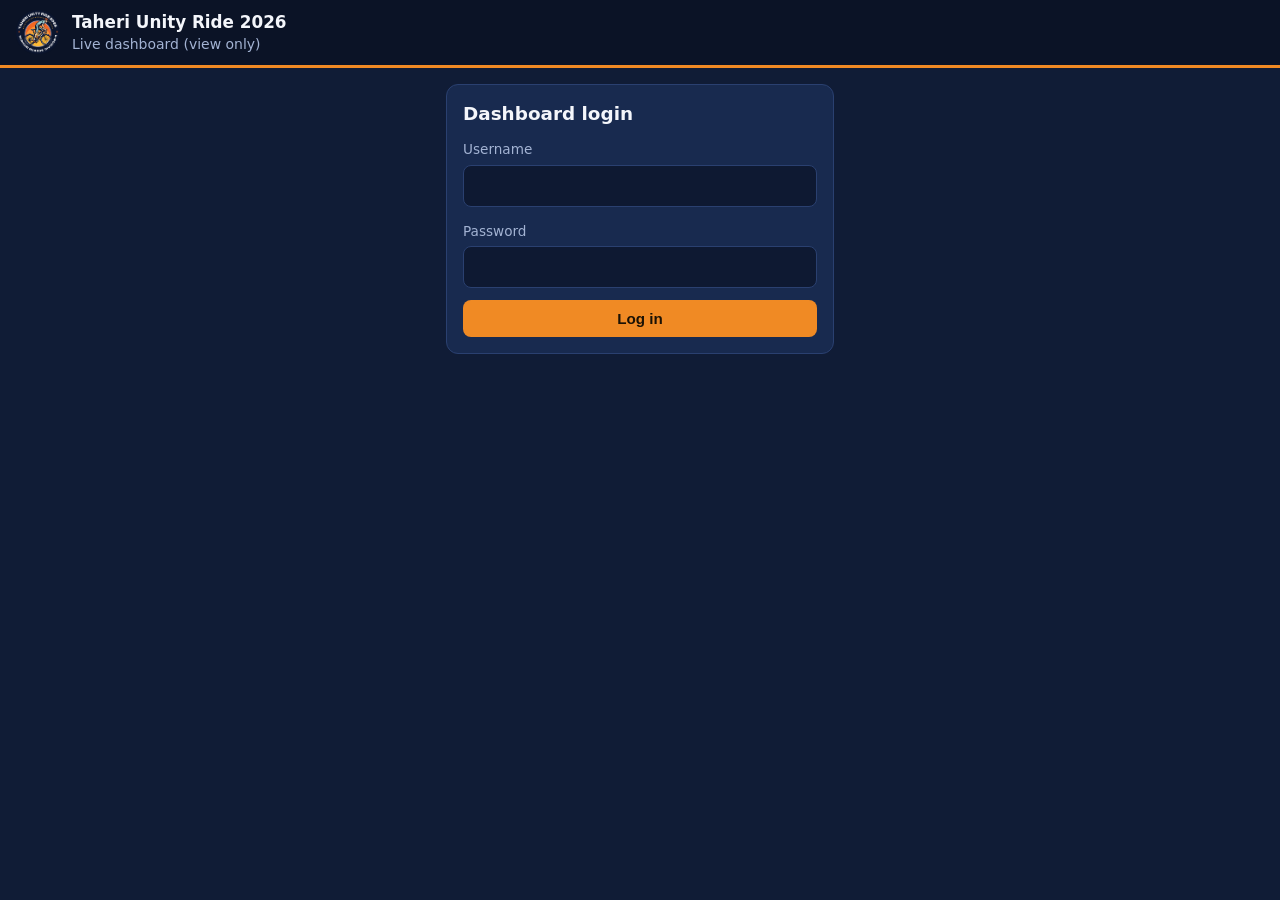
<file: dashboard.html>
<!DOCTYPE html>
<html lang="en"><head><meta charset="utf-8">
<meta name="viewport" content="width=device-width,initial-scale=1">
<title>Dashboard – Taheri Unity Ride 2026</title>
<link rel="stylesheet" href="common.css">
<style>
.kpis{display:grid;grid-template-columns:repeat(auto-fit,minmax(140px,1fr));gap:12px;margin-bottom:16px}
.kpis div{background:var(--card);border:1px solid var(--line);border-radius:12px;padding:12px}.kpis b{display:block;font-size:2rem;color:var(--ac)}
.podium{display:grid;grid-template-columns:repeat(auto-fit,minmax(200px,1fr));gap:12px}
.pod{border-radius:12px;padding:14px;background:#0e1932;border:2px solid var(--line)}.pod.p1{border-color:#f1c40f}.pod.p2{border-color:#c0c8d8}.pod.p3{border-color:#cd7f32}
.pod .nm{font-size:1.2rem;font-weight:700}
.cpbar{display:flex;align-items:center;gap:10px;margin:6px 0}.cpbar span{width:140px;font-size:.85rem}.cpbar i{display:block;height:14px;border-radius:7px;background:var(--sky);min-width:2px}
</style></head><body>
<header><img src="logo.jpg" alt=""><h1>Taheri Unity Ride 2026<small>Live dashboard (view only) <span id="upd"></span></small></h1><button class="btn ghost sm" id="out" style="display:none" onclick="logout()">Log out</button></header>
<main id="lg" style="max-width:420px"><div class="panel"><h2>Dashboard login</h2>
<label>Username</label><input id="u" autocomplete="username"><label>Password</label><input id="p" type="password" autocomplete="current-password" onkeydown="event.key=='Enter'&&login()">
<button class="btn" style="width:100%" onclick="login()">Log in</button></div></main>
<main id="shell" style="display:none"><section id="dash"></section></main>
<div id="toast"></div>
<script src="config.js"></script>
<script src="common.js"></script>
<script>
window.TOK='dtok';
let S={Participants:[],Checkpoints:[],Scans:[],ActivityLogs:[]},last='';
const cps=()=>[...S.Checkpoints].sort((a,b)=>a.order-b.order);
function board(){const c=cps(),end=c[c.length-1],by={};
 S.Scans.forEach(s=>{(by[s.participantId]=by[s.participantId]||{})[s.checkpointId]=s.time});
 const ac={};S.ActivityLogs.forEach(l=>{if(l.end)(ac[l.participantId]=ac[l.participantId]||new Set()).add(l.activityId)});
 const rows=S.Participants.map(p=>{const m=by[p.id]||{},t=Object.values(m).sort();return{p,m,n:t.length,last:t[t.length-1]||'',fin:end?m[end.id]||'':'',acts:(ac[p.id]||new Set()).size}});
 rows.sort((a,b)=>(!!b.fin-!!a.fin)||(a.fin&&b.fin?a.fin.localeCompare(b.fin):0)||(b.n-a.n)||((a.last||'z').localeCompare(b.last||'z')));
 let rk=0;rows.forEach(r=>r.rank=(r.fin&&r.n>=c.length&&r.acts>=2)?++rk:0);   // ranked only if all checkpoints + both activities completed
 return{rows,c,end}}

function actPanel(){return ACTS.map(a=>{const L=S.ActivityLogs.filter(x=>x.activityId==a.id),done=L.filter(x=>x.end),ds=x=>(new Date(x.end)-new Date(x.start))/1000,w=x=>parseFloat(x.result);
 const top=done.filter(x=>a.id=='A1'?isFinite(w(x)):true).sort((p,q)=>a.id=='A1'?((w(q)-w(p))||ds(p)-ds(q)):ds(p)-ds(q)).slice(0,3);
 const nm=id=>(S.Participants.find(p=>p.id==id)||{}).name||id;
 return `<div class="panel"><h2>${esc(a.name)}</h2><p style="color:var(--mu)">Started ${L.length} · Completed ${done.length} · ranked by ${a.id=='A1'?'highest weight, then least time':'least duration'}</p>${top.map((x,i)=>`<div>${['🥇','🥈','🥉'][i]} <b>${esc(nm(x.participantId))}</b> (${esc(x.participantId)}) – ${a.id=='A1'?esc(x.result)+' kg · ':''}${durTxt(x.start,x.end)}</div>`).join('')||'<p>No completed entries yet.</p>'}</div>`}).join('')}
function renderDash(){const{rows,c,end}=board(),fin=rows.filter(r=>r.fin),started=rows.filter(r=>r.n),mx=Math.max(1,S.Participants.length);
 const g=k=>S.Participants.filter(p=>String(p.gender).toLowerCase()==k).length;
 const pod=rows.filter(r=>r.rank).slice(0,3).map(r=>`<div class="pod p${r.rank}"><div>Position ${r.rank}</div><div class="nm">${esc(r.p.name)}</div><div>${esc(r.p.id)} · finished ${fmt(r.fin)}</div>${r.p.verifiedPos==r.rank?'<span class="tag ok">✔ Verified</span>':''}</div>`).join('')||'<p style="color:var(--mu)">No qualified participant yet. The podium lists those who completed all checkpoints and both activities, in order of finish time.</p>';
 $('#dash').innerHTML=`<div class="kpis"><div><b>${S.Participants.length}</b>Participants</div><div><b>${started.length}</b>Started</div><div><b>${fin.length}</b>Finished</div><div><b>${rows.filter(r=>r.rank).length}</b>Completed everything</div><div><b>${g('male')} / ${g('female')}</b>Male / Female</div></div>
 <div class="panel"><h2>Podium</h2><div class="podium">${pod}</div></div>
 <div class="panel"><h2>Checkpoint progress</h2>${c.map(k=>{const n=S.Scans.filter(s=>s.checkpointId==k.id).length;return`<div class="cpbar"><span>${esc(k.name)}</span><i style="width:${n/mx*60}%"></i> ${n}</div>`}).join('')||'<p>No checkpoints yet.</p>'}</div>
 ${actPanel()}
 <div class="panel"><h2>Live leaderboard</h2><div class="tw"><table><tr><th>#</th><th>ID</th><th>Name</th>${c.map(k=>`<th>${esc(k.name)}</th>`).join('')}<th>Status</th></tr>
 ${rows.map(r=>`<tr><td>${r.rank||''}</td><td>${esc(r.p.id)}</td><td>${esc(r.p.name)}</td>${c.map(k=>`<td>${fmt(r.m[k.id])}</td>`).join('')}<td>${r.rank?'<span class="tag ok">Finished</span>':r.fin?`<span class="tag">Finished · activities ${r.acts}/2</span>`:r.n?`<span class="tag">${r.n}/${c.length}</span>`:'Not started'}${r.p.verifiedPos?` <span class="tag ok">Verified #${esc(r.p.verifiedPos)}</span>`:''}</td></tr>`).join('')}</table></div></div>`}
async function login(){const r=await api('login',{role:'viewer',user:$('#u').value.trim(),pass:$('#p').value});
 if(!r.ok)return toast(r.error,'err',4000);if(r.session.role!=='viewer')return toast('Not a dashboard login','err');localStorage.setItem('dtok',r.token);boot()}
function logout(){localStorage.removeItem('dtok');location.reload()}
async function load(){const r=await api('state');if(r.error==='auth')return logout();if(!r.ok)return toast(r.error,'err');
 $('#upd').textContent='· updated '+new Date().toLocaleTimeString();const j=JSON.stringify(r.data);if(j===last)return;last=j;S=r.data;renderDash()}
async function boot(){if(!localStorage.getItem('dtok'))return;$('#lg').style.display='none';$('#shell').style.display='block';$('#out').style.display='';
 await load();setInterval(()=>{if(!document.hidden)load()},10000)}
boot();
</script></body></html>
</file>
<file: common.css>
:root{--bg:#101c36;--card:#182a4f;--line:#2a4070;--ac:#f08a24;--tx:#f4f6fb;--mu:#a3b3d3;--ok:#2ecc71;--er:#ff5b5b;--sky:#4aa3df}
*{box-sizing:border-box}
body{margin:0;font-family:"Trebuchet MS","Segoe UI",system-ui,sans-serif;background:var(--bg);color:var(--tx);line-height:1.45}
header{display:flex;align-items:center;gap:12px;padding:10px 16px;background:#0b1326;border-bottom:3px solid var(--ac)}
header img{width:44px;height:44px;border-radius:10px}
header h1{font-size:1.05rem;margin:0;flex:1}header small{display:block;color:var(--mu);font-weight:normal}
main{max-width:1100px;margin:0 auto;padding:16px}
.panel{background:var(--card);border:1px solid var(--line);border-radius:12px;padding:16px;margin-bottom:16px}
h2{margin:0 0 10px;font-size:1.15rem}
input,select{width:100%;padding:11px 12px;margin:4px 0 12px;border-radius:8px;border:1px solid var(--line);background:#0e1932;color:var(--tx);font-size:1rem}
label{font-size:.85rem;color:var(--mu)}
.btn{background:var(--ac);color:#1b1205;border:0;padding:10px 16px;border-radius:8px;font-weight:700;font-size:.95rem;cursor:pointer}
.btn.ghost{background:transparent;color:var(--tx);border:1px solid var(--line)}
.btn.red{background:var(--er);color:#fff}.btn.sm{padding:5px 10px;font-size:.8rem}
.btn:focus-visible,input:focus-visible,select:focus-visible{outline:3px solid var(--sky)}
.tw{overflow-x:auto}table{width:100%;border-collapse:collapse;font-size:.9rem}
th,td{padding:8px 10px;border-bottom:1px solid var(--line);text-align:left;white-space:nowrap}th{color:var(--mu);font-weight:600}
.bar{display:flex;gap:10px;align-items:center;flex-wrap:wrap;margin-bottom:10px}.bar h2{margin:0;flex:1}.bar input{width:200px;margin:0}
#reader{width:100%;max-width:420px;margin:0 auto;border-radius:12px;overflow:hidden;background:#000;min-height:80px}
#toast{position:fixed;left:50%;bottom:20px;transform:translateX(-50%);padding:12px 20px;border-radius:10px;font-weight:700;display:none;z-index:99;max-width:90%}
.ok{background:var(--ok);color:#062412}.err{background:var(--er);color:#fff}.warn{background:#f1c40f;color:#2b2200}
.tag{padding:2px 8px;border-radius:20px;font-size:.78rem;background:#223a6b}.tag.ok{background:var(--ok)}
</file>
